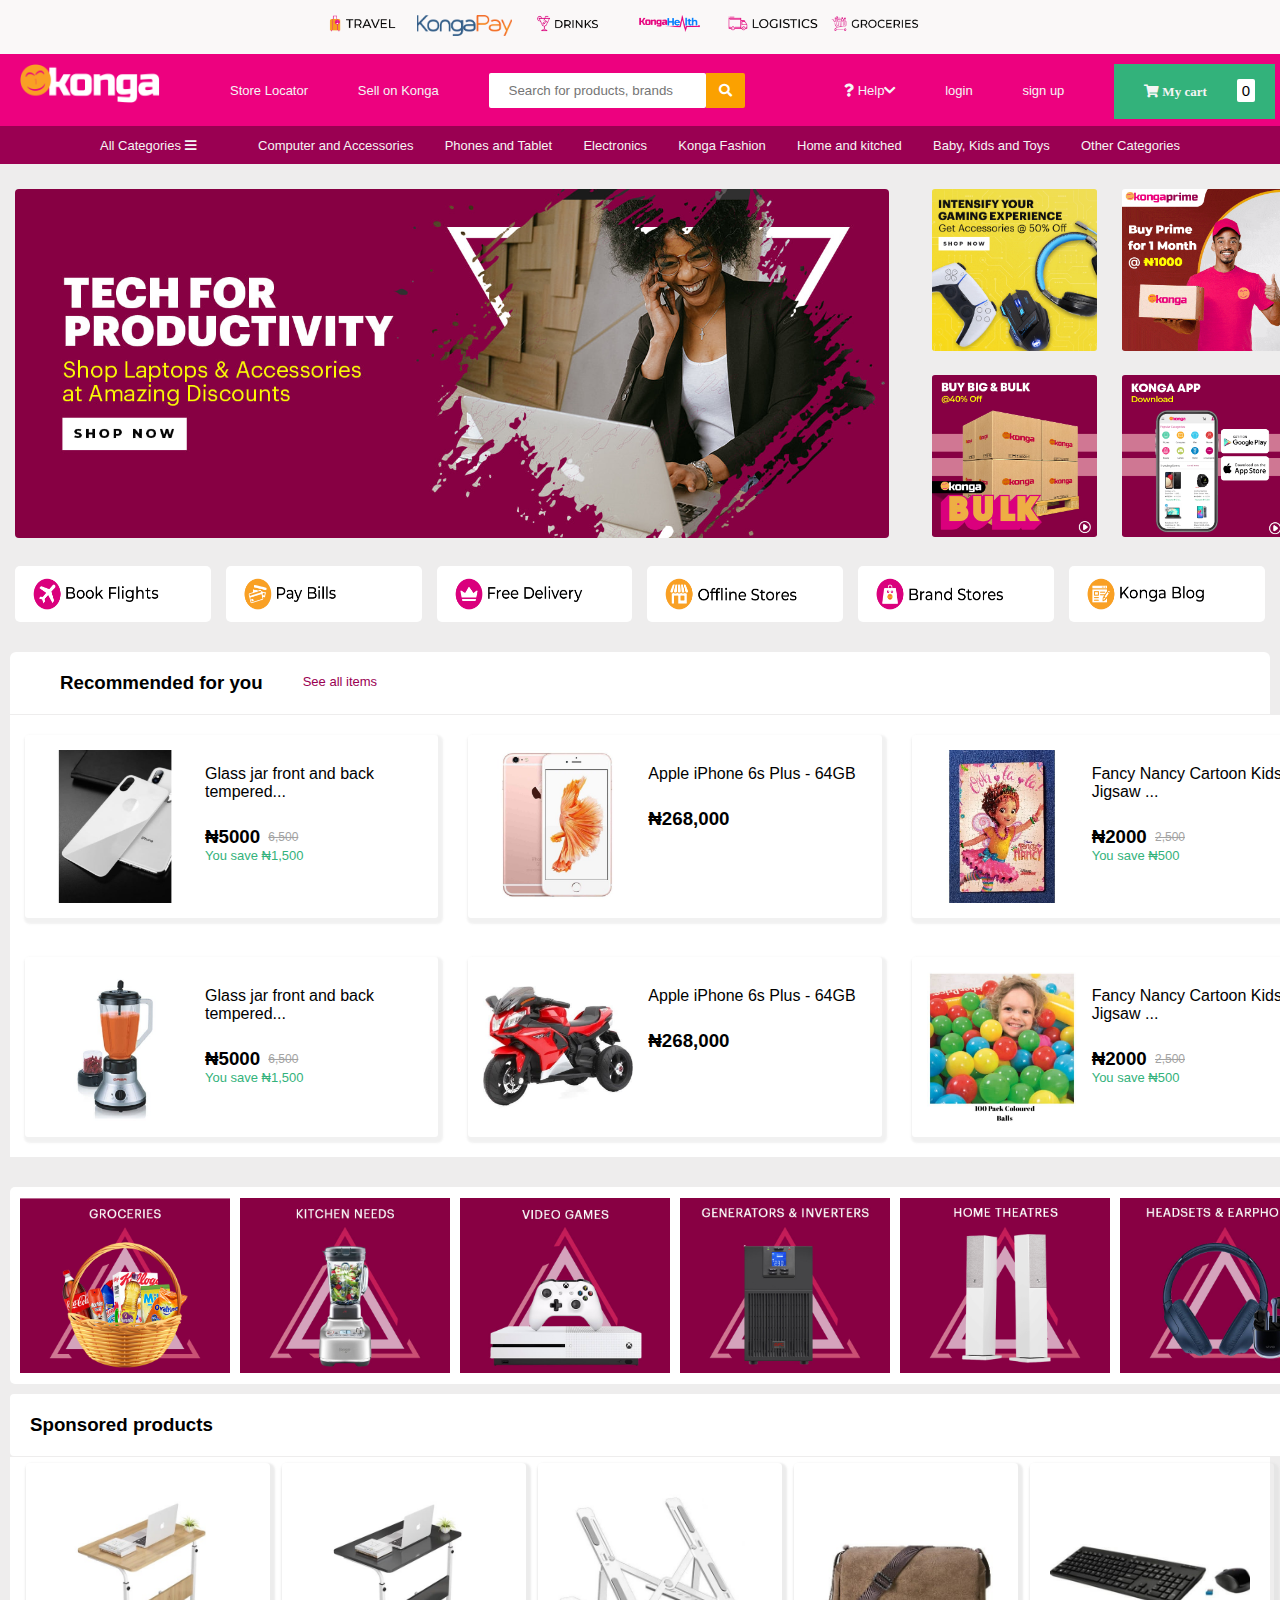
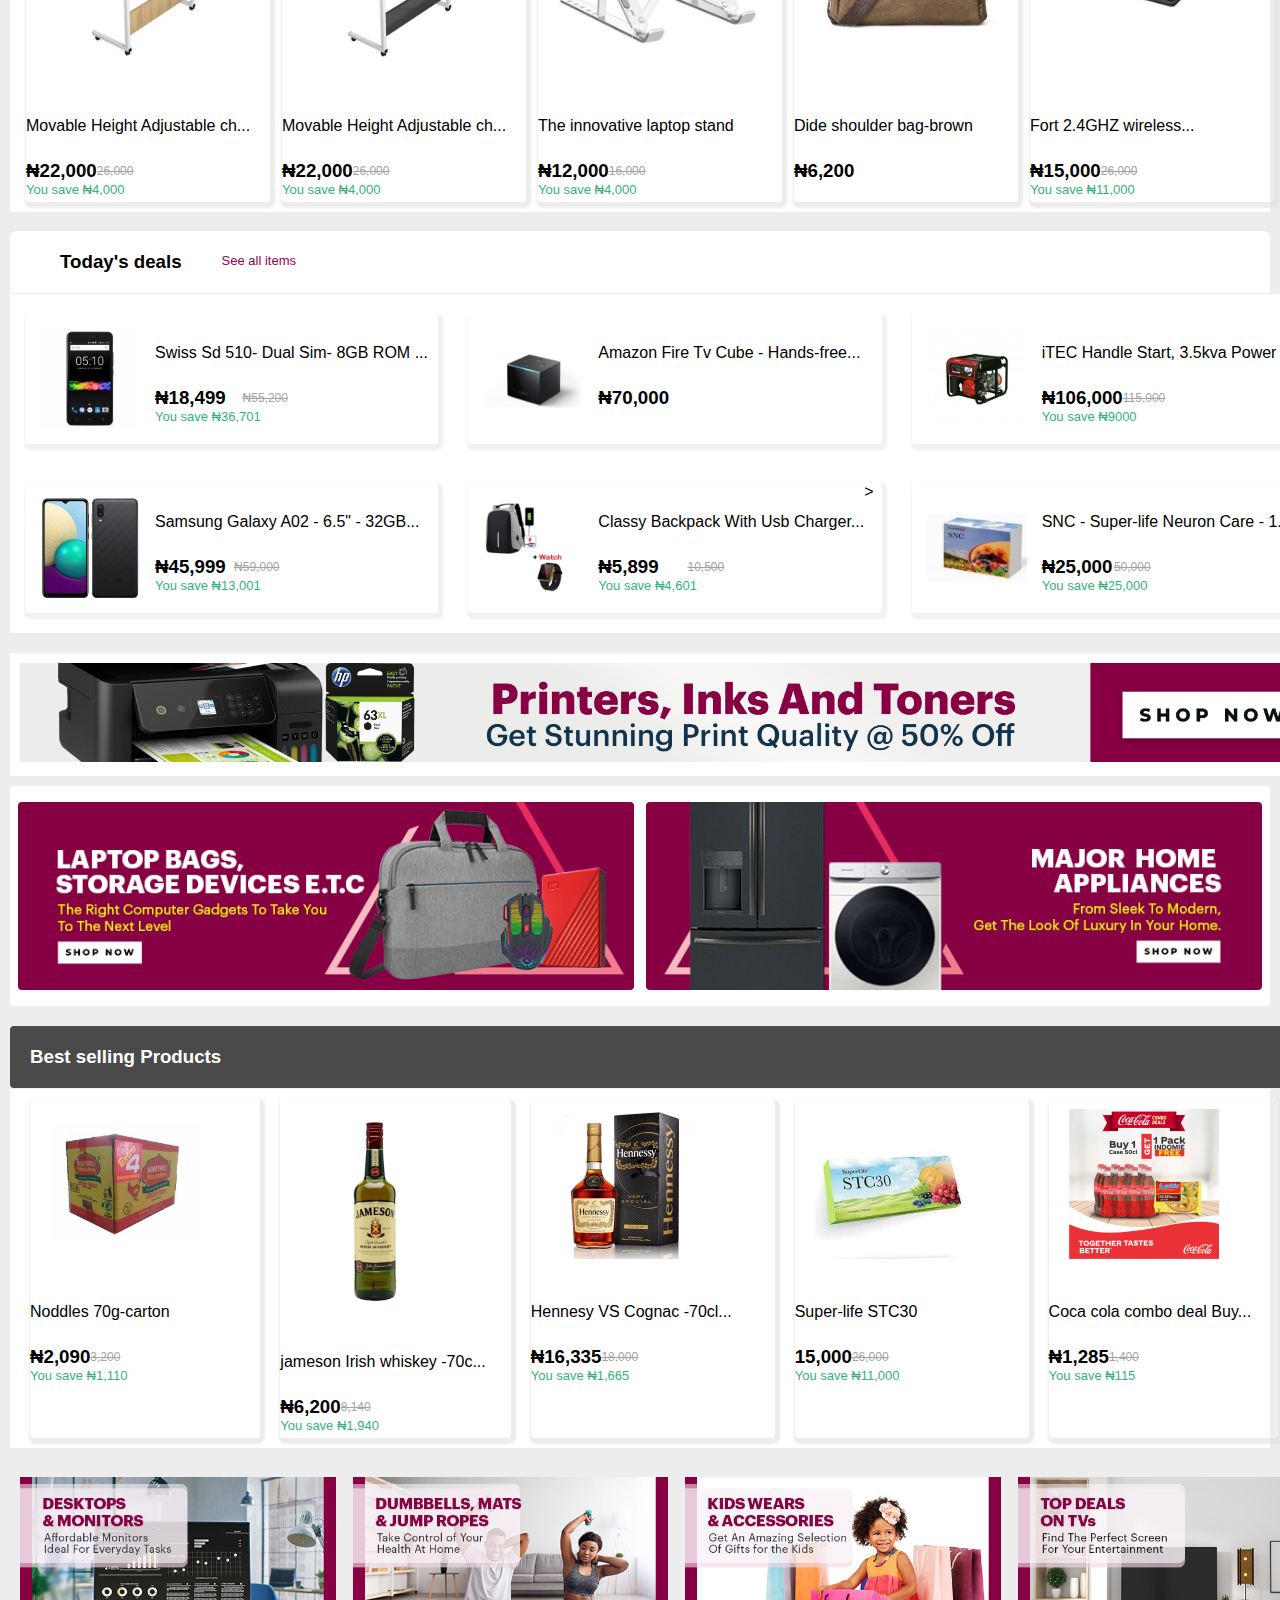
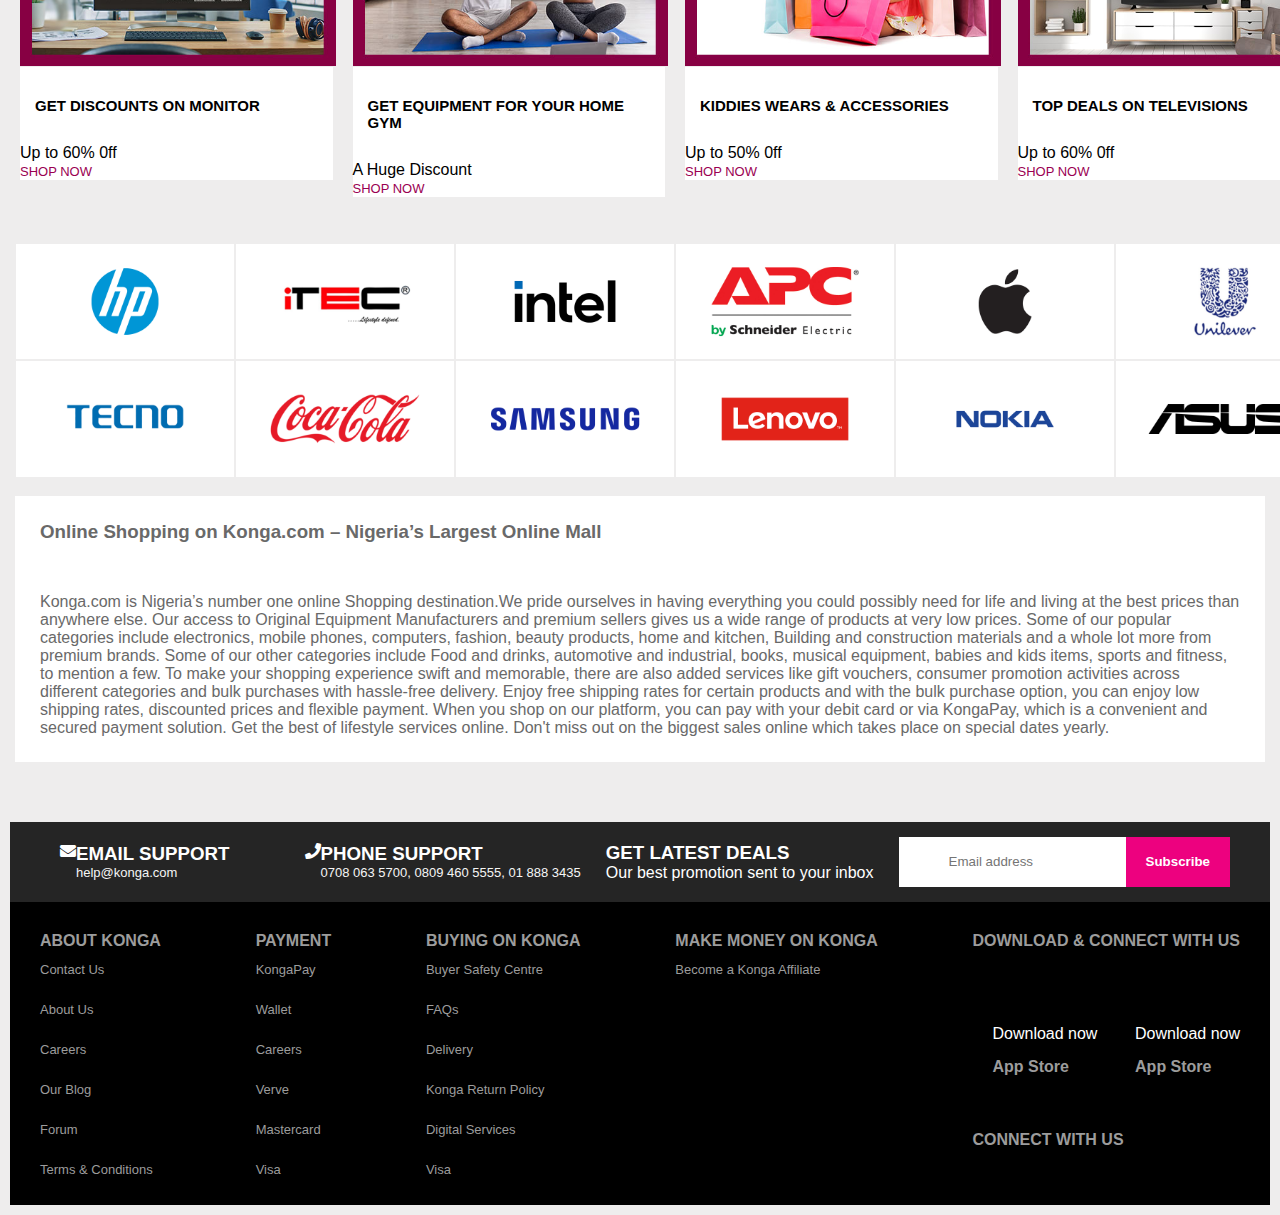
<file: index.html>
<!DOCTYPE html>
<html lang="en">
<head>
    <meta charset="UTF-8">
    <meta http-equiv="X-UA-Compatible" content="IE=edge">
    <meta name="viewport" content="width=device-width, initial-scale=1.0">
    <title>E-commerce</title>
    <link rel="stylesheet" href="css/index.css">
    <link rel="stylesheet" href="https://pro.fontawesome.com/releases/v5.10.0/css/all.css" >

</head>
<body>
    
    <div class="header1">

        <a href=""><img src="images/travel.jpg" alt="" style="width: 95px;"></a>
          <a href=""><img src="images/konga_pay.jpg" alt="" style="width: 95px;"></a>
            <a href=""><img src="images/new_konga_drinks.jpg" alt="" style="width: 95px;"></a>
            <a href=""><img src="images/konga_health.jpg" alt="" style="width: 95px;"></a>
          <a href=""><img src="images/k_express2.jpg" alt="" style="width: 95px;"></a>
        <a href=""><img src="images/new_konga_groceries.jpg" alt="" style="width: 95px;"></a>
    
</div>

<div class="header2">
    <div class="logo">
        <img src="images/Konga-logo.png" alt="" style="width: 140px;">
     </div>
      <div>
          <ul class="content">
              <li><a href="">Store Locator</a></li>
              <li><a href="">Sell on Konga</a></li>
             <li class="src"><input type="search" name="search" id="search" placeholder="Search for products, brands and categories..."><span class="search-icon"><i class="fa fa-search" aria-hidden="true"></i>
             </span><li>
              <li><a href=""><i class="fa fa-question" aria-hidden="true"></i>
                Help<i class="fa fa-chevron-down" aria-hidden="true"></i></a></li>
              <li><a href="login.html" >login</a></li>
              <li><a href="signup.html" >sign up</a></li>
              <li class="cart"><span class="cart-box"><i class="fa fa-shopping-cart" aria-hidden="true"> My cart</i><span class="shop-counter">0</span></span></li>
          </ul>
      </div>
</div>

<div class="header3">
<ul class="categories">
<li><a href="">All Categories <i class="fa fa-bars"></i></li>
<li><a href="">Computer and Accessories</a></li>
<li><a href="">Phones and Tablet</a></li>
<li><a href="">Electronics</a></li>
<li><a href="">Konga Fashion</a></li>
<li><a href=""> Home and kitched</a></li>
<li><a href="">Baby, Kids and Toys</a></li>
<li><a href="">Other Categories</a></li>
</ul>
</div>


<div class="barner-area">
    <div class="barner-left">
        <img src="images/barner.jpg" alt="">
    </div>
    <div class="barner-right">
        <div class="right-1">
        <!-- <img src="images/barner2.jpg" alt=""> -->
        <img src="images/barner3.jpg" alt="">
        <img src="images/barner4.jpg" alt="">
    </div>
    <div class="right-2">
        <img src="images/barner5.jpg" alt="">
        <img src="images/barner6.jpg" alt="">
    </div>
    </div>

</div>


 <!-- <div class="services" style="display: flex;">
   
    
        <a href="" class="aa"><img src="images/flight-icon.jpg" alt="" style="width: 15%;"></a>
        <a href="" class="bb"><img src="images/card-icon.jpg" alt="" style="width: 15%;"></a>
        <a href="" class="cc"><img src="images/crown-icon.jpg" alt="" style="width: 15%;"></a>
        <a href="" class="dd"><img src="images/store-icon.jpg" alt="" style="width: 15%;"></a>
        <a href="" class="ee"><img src="images/shoppingbag-icon.jpg" alt="" style="width: 15%;"></a>
        <a href="" class="ff"><img src="images/blog-icon.jpg" alt="" style="width: 15%;"></a>
        
   
</div> -->

 <div class="services">
     <div class="aa">
        <a href=""><img src="images/flight-icon.jpg" alt="" style="width: 80%; height: 100%;"></a></div>

     <div class="bb">
        <a href=""><img src="images/card-icon.jpg" alt="" style="width: 80%; height: 100%;"></a>
     </div>

     <div class="cc">
        <a href=""><img src="images/crown-icon.jpg" alt="" style="width: 80%; height: 100%;"></a>
     </div>

     <div class="dd">
        <a href=""><img src="images/store-icon.jpg" alt="" style="width: 80%; height: 100%;"></a>
     </div>

     <div class="ee">
        <a href=""><img src="images/shoppingbag-icon.jpg" alt="" style="width: 80%; height: 100%;"></a>
     </div>

     <div class="ff">
        <a href=""><img src="images/blog-icon.jpg" alt="" style="width: 80%; height: 100%;"></a>
     </div>
 
</div>


<div>
<div>
<div class="catalogue1">
     
         <h3>Recommended for you</h3>
        <a href="" class="catalogue1-others">See all items</a>
</div>

<div class="section-wrapper" style="width: 1330px;">
   <div class="cards">
        <img src="images/glass-jar.jpg" alt="">
        <div class=" details">
            <p class="item-desription">Glass jar front and back tempered...</p>
            <div class="price">
               <h3 >₦5000</h3>
            <h5>6,500</h5>
          </div>
        <p class="value">You save ₦1,500</p>
   </div>
  </div>  



<div class="cards">
     <a href="product.html"><img src="images/apple-iphone6.jpg" alt=""></a>
     <div class=" details">
         <p class="item-desription"> Apple iPhone 6s Plus - 64GB</p>
     <h3>₦268,000</h3>
</div>  
</div>


 <div class="cards">
    <img src="images/fancy-cartoon-jigsaw.jpg" alt="">
    <div class=" details">
       <p class="item-desription">Fancy Nancy Cartoon Kids Jigsaw ...</p>
       <div class="price">
           <h3>₦2000</h3>
           <h5>2,500</h5>
          </div>
       <p class="value">You save ₦500</p>
  </div>
</div>  

</div>

<div class="section-wrapper" style="width: 1330px; position: relative; bottom: 20px;" >
  <div class="cards">
       <img src="images/Quasa-1.8L-Blender&Grinder.jpg" alt="">
       <div class=" details">
           <p class="item-desription">Glass jar front and back tempered...</p>
           <div class="price">
              <h3 >₦5000</h3>
           <h5>6,500</h5>
         </div>
       <p class="value">You save ₦1,500</p>
  </div>
 </div>  



<div class="cards">
    <img src="images/LMV-automatic-powerbike.jpg" alt="">
    <div class=" details">
        <p class="item-desription"> Apple iPhone 6s Plus - 64GB</p>
    <h3>₦268,000</h3>
</div>  
</div>


<div class="cards">
   <img src="images/children's-pit-ball.jpg" alt="">
   <div class=" details">
      <p class="item-desription">Fancy Nancy Cartoon Kids Jigsaw ...</p>
      <div class="price">
          <h3>₦2000</h3>
          <h5>2,500</h5>
         </div>
      <p class="value">You save ₦500</p>
 </div>
</div>  

</div>


<div class="section-wrapper2" style="width: 1330px;">
  <img src="images/konga-groceries.jpg" alt="">
  <img src="images/kitchen-needs.jpg" alt="">
  <img src="images/video-games.jpg" alt="">
  <img src="images/generator-and-inverter.jpg" alt="">
  <img src="images/hometheatres.jpg" alt="">
  <img src="images/headset-earphone.jpg" alt="">
</div>


<div class="catalogue2" style="width: 1330px;">
  <h3>Sponsored products</h3>
</div>


 <div class="sponsored-ads">
  <div  class="card">
    <img src="images/movable-height-chair.jpg" alt="">
        <div class="details">
          <p class="item-desription">Movable Height Adjustable ch...</p> 
          <div class="price">
            <h3>₦22,000</h3>
            <h5>26,000</h5>
         </div>
          <p class="value">You save ₦4,000</p>
          
     </div>
  </div>

    <div  class="card">
        <img src="images/movable-height-chair2.jpg" alt="">
        <div class="details">
          <p class="item-desription">Movable Height Adjustable ch...</p> 
          <div class="price">
            <h3>₦22,000</h3>
            <h5>26,000</h5>
         </div>
          <p class="value">You save ₦4,000</p>
          
     </div>
        
    </div> 
        
        <div  class="card">
          <img src="images/lappy-stand.jpg" alt="">
          <div class="details">
            <p class="item-desription">The innovative laptop stand</p> 
            <div class="price">
              <h3>₦12,000</h3>
              <h5>16,000</h5>
           </div>
            <p class="value">You save ₦4,000</p>
            
       </div>
      </div>

      <div  class="card">
        <img src="images/shoulder-bag.jpg" alt="">
        <div class="details">
        <p class="item-desription">Dide shoulder bag-brown</p> 
        <div class="price">
        <h3>₦6,200</h3>
      </div>
      </div>
  </div>
        
      

    <div class="card">
       <img src="images/wireless-keyboard.jpg" alt="">
       <div class="details">
       <p class="item-desription">Fort 2.4GHZ wireless...</p> 
       <div class="price">
         <h3>₦15,000</h3>
         <h5>26,000</h5>
      </div>
       <p class="value">You save ₦11,000</p>
       
  </div>
</div> 
</div>




<div class="catalogue3">
     
         <h3>Today's deals</h3>
        <a href="" class="catalogue3-others">See all items</a>
</div>

<div class="wrapper" style="width: 1330px;">
   <div class="cards">
        <img src="images/swis-sd-dual-sim-8bg-rom.jpg" alt="">
        <div class=" details">
            <p class="item-desription">
              Swiss Sd 510- Dual Sim- 8GB ROM ...</p>
            <div class="price">
               <h3 > ₦18,499</h3>
            <h5>₦55,200</h5>
          </div>
        <p class="value"> You save ₦36,701</p>
   </div>
  </div>  



<div class="cards">
     <img src="images/amazon-fire-tv-cube.jpg" alt="">
     <div class=" details">
         <p class="item-desription"> 
          Amazon Fire Tv Cube - Hands-free...</p>
     <h3>₦70,000</h3>
</div>  
</div>


 <div class="cards">
    <img src="images/itec-handle-start,3.5kva-power.jpg" alt="">
    <div class=" details">
       <p class="item-desription">
        iTEC Handle Start, 3.5kva Power ..</p>
       <div class="price">
           <h3>₦106,000</h3>
           <h5>115,000</h5>
          </div>
       <p class="value">You save ₦9000</p>
  </div>
</div>  

</div>

<div class="wrapper" style="width: 1330px; position: relative; bottom: 20px;" >
  <div class="cards">
       <img src="images/samsung-galaxy-ao2-6.5-32gb.jpg" alt="">
       <div class=" details">
           <p class="item-desription">
            Samsung Galaxy A02 - 6.5" - 32GB...</p>
           <div class="price">
              <h3 >₦45,999</h3>
           <h5>₦59,000</h5>
         </div>
       <p class="value">You save ₦13,001</p>
  </div>
 </div>  



<div class="cards">
    <img src="images/classy-backpack-with-usb-charger.jpg" alt="">
    <div class=" details">
        <p class="item-desription"> 
          Classy Backpack With Usb Charger...</p>
          <div class="price">
            <h3>₦5,899</h3>
            <h5>10,500</h5>
           </div>
        <p class="value">You save ₦4,601</p>
   </div>>
</div>  



<div class="cards">
   <img src="images/snc-super-life-neuron-care.jpf.jpg" alt="">
   <div class=" details">
      <p class="item-desription">
        SNC - Super-life Neuron Care - 1...</p>
      <div class="price">
          <h3>₦25,000</h3>
          <h5>50,000</h5>
         </div>
      <p class="value">You save ₦25,000</p>
 </div>
</div>  
</div>

</div>


<div class="wrapper2" style="width: 1330px;">
  <img src="images/printers web.jpg" alt="">
  
</div>


<div class="wrapper3">
  <img src="images/2 bottom a.jpg" alt="">
  <img src="images/2 bottom b.jpg" alt="">
</div>




<div class="catalogue4" style="width: 1330px;">
  <h3>Best selling Products</h3>
</div>


 <div class="best-sellers">
  <div  class="card">
    <img src="images/noddles.jpg" alt="">
        <div class="details">
          <p class="item-desription">Noddles 70g-carton</p> 
          <div class="price">
            <h3>₦2,090</h3>
            <h5>3,200</h5>
         </div>
          <p class="value">You save ₦1,110</p>
          
     </div>
  </div>

    <div  class="card">
        <img src="images/jameson.jpg" alt="">
        <div class="details">
          <p class="item-desription">jameson Irish whiskey -70c...</p> 
          <div class="price">
            <h3>₦6,200</h3>
            <h5>8,140</h5>
         </div>
          <p class="value">You save ₦1,940</p>
          
     </div>
        
    </div> 
        
        <div  class="card">
          <img src="images/hennesy.jpg" alt="">
          <div class="details">
            <p class="item-desription">Hennesy VS Cognac -70cl...</p> 
            <div class="price">
              <h3>₦16,335</h3>
              <h5>18,000</h5>
           </div>
            <p class="value">You save ₦1,665</p>
            
       </div>
      </div>

      <div  class="card">
        <img src="images/superlife-stc.jpg" alt="">
        <div class="details">
        <p class="item-desription">Super-life STC30</p> 
        <div class="price">
        <h3>15,000</h3>
        <h5>26,000</h5>
      </div>
      <p class="value">You save ₦11,000</p>
      </div>
  </div>
        
      

    <div class="card">
       <img src="images/coca-cola.jpg" alt="">
       <div class="details">
       <p class="item-desription">Coca cola combo deal Buy...</p> 
       <div class="price">
         <h3>₦1,285</h3>
         <h5>1,400</h5>
      </div>
       <p class="value">You save ₦115</p>
       
  </div>
</div> 
</div>




<div class="product-samples" style="width: 1330px;">


  <div>
  <img src="images/computing.jpg" alt="">
  <div class="product-offer">
  <h2>GET DISCOUNTS ON MONITOR</h2>
  <P>Up to 60% 0ff</P>
  <span><a href="">SHOP NOW</span></a></P>
</div>
</div>

<div>
  <img src="images/fitness.jpg" alt="">
  <div class="product-offer">
  <h2>GET EQUIPMENT FOR YOUR HOME GYM</h2>
  <P>A Huge Discount</P>
  <span><a href="">SHOP NOW</span></a></P>
  </div>
</div>

<div>
  <img src="images/kids.jpg" alt="">
  <div class="product-offer">
  <h2>KIDDIES WEARS & ACCESSORIES</h2>
  <P>Up to 50% 0ff</P>
  <span><a href="">SHOP NOW</span></a></P>
  </div>
</div>


<div>
  <img src="images/tv.jpg" alt="">
  <div class="product-offer">
  <h2>TOP DEALS ON TELEVISIONS</h2>
  <P>Up to 60% 0ff</P>
  <span><a href="">SHOP NOW</span></a></P>
  </div>
</div>

</div>

<div class="logos2">
  <a href=""><img src="images/hp.png" alt=""></a>
  <a href=""><img src="images/itec.png" alt=""></a>
  <a href=""><img src="images/Intel.png" alt=""></a>
  <a href=""><img src="images/apc.png" alt=""></a>
  <a href=""><img src="images/apple.png" alt=""></a>
  <a href=""><img src="images/uni.png" alt=""></a>
</div>

<div class="logos">
  <a href=""><img src="images/tecno.png" alt=""></a>
  <a href=""><img src="images/coke.png" alt=""></a>
  <a href=""><img src="images/samsung.png" alt=""></a>
  <a href=""><img src="images/lenovo logo.png" alt=""></a>
  <a href=""><img src="images/brands.png" alt=""></a>
  <a href=""><img src="images/asuslo.png" alt=""></a>
</div>


<div class="description">
  <h3>Online Shopping on Konga.com – Nigeria’s Largest Online Mall</h3>
  <p>Konga.com is Nigeria’s number one online Shopping destination.We pride ourselves in having everything you could possibly need for life and living at the best prices than anywhere else. Our access to Original Equipment Manufacturers and premium sellers gives us a wide range of products at very low prices. Some of our popular categories include electronics, mobile phones, computers, fashion, beauty products, home and kitchen, Building and construction materials and a whole lot more from premium brands. Some of our other categories include Food and drinks, automotive and industrial, books, musical equipment, babies and kids items, sports and fitness, to mention a few. To make your shopping experience swift and memorable, there are also added services like gift vouchers, consumer promotion activities across different categories and bulk purchases with hassle-free delivery. Enjoy free shipping rates for certain products and with the bulk purchase option, you can enjoy low shipping rates, discounted prices and flexible payment. When you shop on our platform, you can pay with your debit card or via KongaPay, which is a convenient and secured payment solution. Get the best of lifestyle services online. Don't miss out on the biggest sales online which takes place on special dates yearly.</p>
</div>


<div class="footer-area">
<div class="footer">
  <div class="footer1">
     <!-- <div class="contnt"> -->
             <div class="contact">
                      <div class="mail"><i class="fa fa-envelope"></i>
                    </div>
                   <div>
                   <h3>EMAIL SUPPORT</h3>
                 <a href=""><p>help@konga.com</p></a>
              </div> 
            </div> 

            <div class="contact2">
              <div class="phone"><i class="fa fa-phone"></i>
            </div>
            <div>
           <h3>PHONE SUPPORT</h3>
         <a href=""><p>0708 063 5700, 0809 460 5555, 01 888 3435</p></a>
        </div>
      </div> 
     
      <div class="deals">
         <h3>GET LATEST DEALS</h3>
            <p>Our best promotion sent to your inbox</p>
            </div> 

          <form>
            <input type="email" id="email" placeholder="Email address "><button type="submit"  class="btn">Subscribe</button>
          </form>
      </div>  
      </div>
</section> 

<section class="base">
  <div class="base1">
    <h3>ABOUT KONGA</h3>
        <ul>
          <li><a href="">Contact Us</a></li>
          <li><a href="">About Us</a></li>
          <li><a href="">Careers</a></li>
          <li><a href="">Our Blog</a></li>
          <li><a href="">Forum</a></li>
          <li><a href="">Terms & Conditions</a></li>
        </ul>
  </div>

  <div class="base2">
    <h3>PAYMENT</h3>
        <ul>
          <li><a href="">KongaPay</a></li>
          <li><a href="">Wallet</a></li>
          <li><a href="">Careers</a></li>
          <li><a href="">Verve</a></li>
          <li><a href="">Mastercard</a></li>
          <li><a href="">Visa</a></li>
        </ul>
  </div>

  <div class="base3">
    <h3>BUYING ON KONGA</h3>
        <ul>
          <li><a href="">Buyer Safety Centre</a></li>
          <li><a href="">FAQs</a></li>
          <li><a href="">Delivery</li>
          <li><a href="">Konga Return Policy</a></li>
          <li><a href="">Digital Services</a></li>
          <li><a href="">Visa</a></li>
        </ul>
  </div>

  <div class="base4">
    <h3>MAKE MONEY ON KONGA</h3>
        <ul>
          <li><a href="">Become a Konga Affiliate</a></li>
        </ul>
  </div>

  <div class="base5">
    <h3>DOWNLOAD & CONNECT WITH US</h3>

   <div class="brands">

      <div class="brand1">
        <i class="fa fa-apple"></i>
        <P>Download now</P>
        <h3>App Store</h3>
     </div>
    
    <div class="brand2">
       <div class="Android"><i class="fa fa-apple"></i></div>
           <P>Download now</P>
        <h3>App Store</h3>
    </div>
  </div>



    <h3>CONNECT WITH US</h3>
    <i class="fa fa-facebook"></i>
    <i class="fa fa-twitter"></i>
    <i class="fa fa-instagram"></i>
    <i class="fa fa-youtube"></i>
    

  </div>
  <!-- <hr> -->
</div>

</body>
</html>
</file>
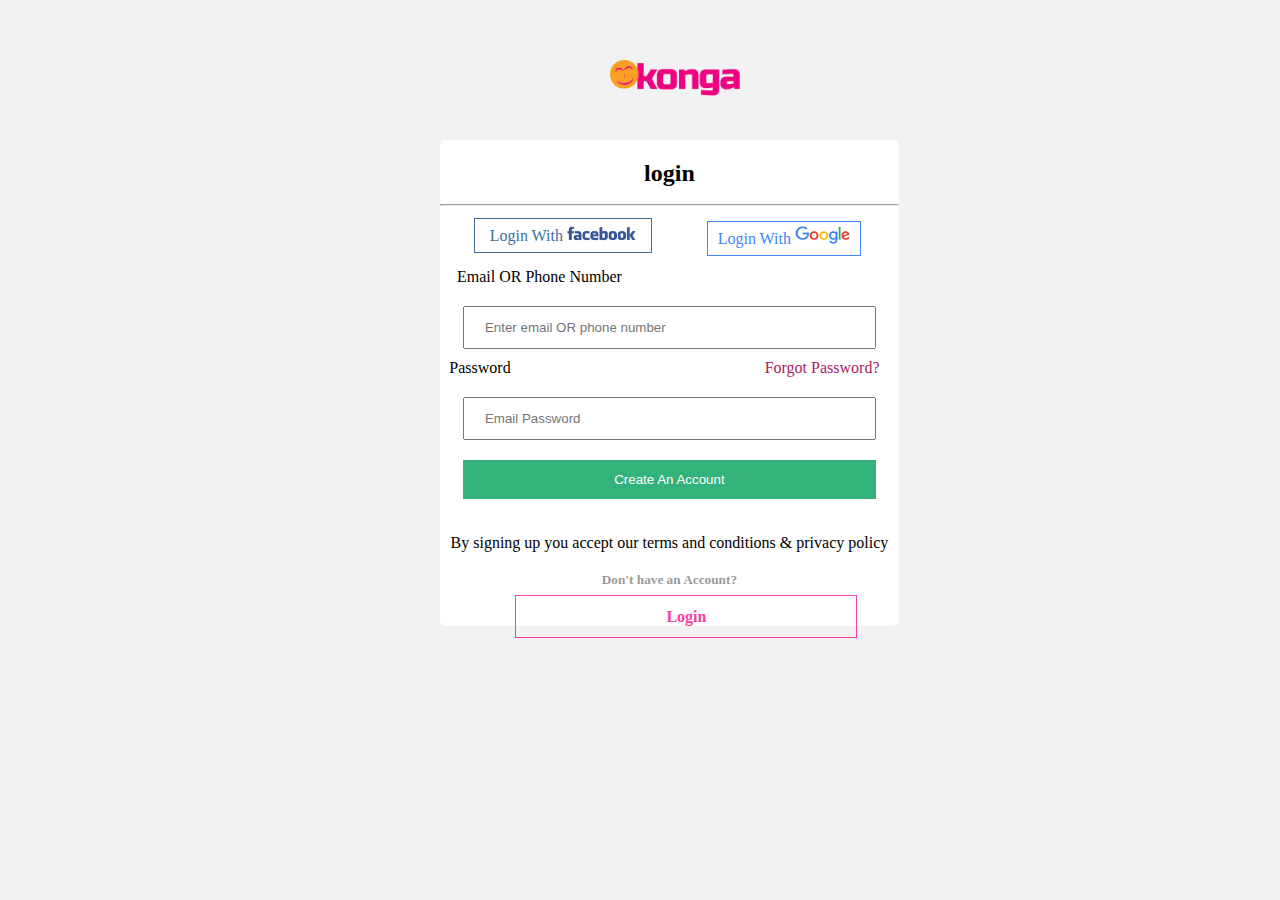
<file: login.html>
<!DOCTYPE html>
<html lang="en">
<head>
    <meta charset="UTF-8">
    <meta http-equiv="X-UA-Compatible" content="IE=edge">
    <meta name="viewport" content="width=device-width, initial-scale=1.0">
    <title>login page</title>
    <link rel="stylesheet" href="css/login.css">
</head>
<body>
    <div class="Konga"><img src="images/konga-logo2.jpg" alt="" style="width: 130px; height: 40%;"></div>

    <div class="page">
        <div class="caption"><h2>login</h2></div>

        <hr>
    <div class="links">
        <div> <a class="facebook" href="#">Login With <img src="images/fb-img.png" alt="" style= "width:28% ;"></a></div>
          <div><a class="Google" href="#">Login With <img src="images/google-img.jpg.png" alt="" style= "width:28% ;"></a></div>
    </div>

    <div>
        <label for="username" id="username" class="label">Email OR Phone Number</label>
        <input type="text" autocomplete="email tel" placeholder="Enter email OR phone number">
    </div>

    <div class="pw">
        <label for="password" id="password" class="label">Password 
        <a class="fpw" href="#">Forgot Password?</a>
    </label>
        <input type="password" placeholder="Email Password">
    </div>

    <div><button value="">Create An Account</button></div>

     <p class="TC"><a href="#"></a>By signing up you accept our terms and conditions
    & privacy policy</p>

    <h5 class="Ask">Don't have an Account?
    </h5>

    <span class="base">Login</span>

    </div>
</body>
</html>
</file>
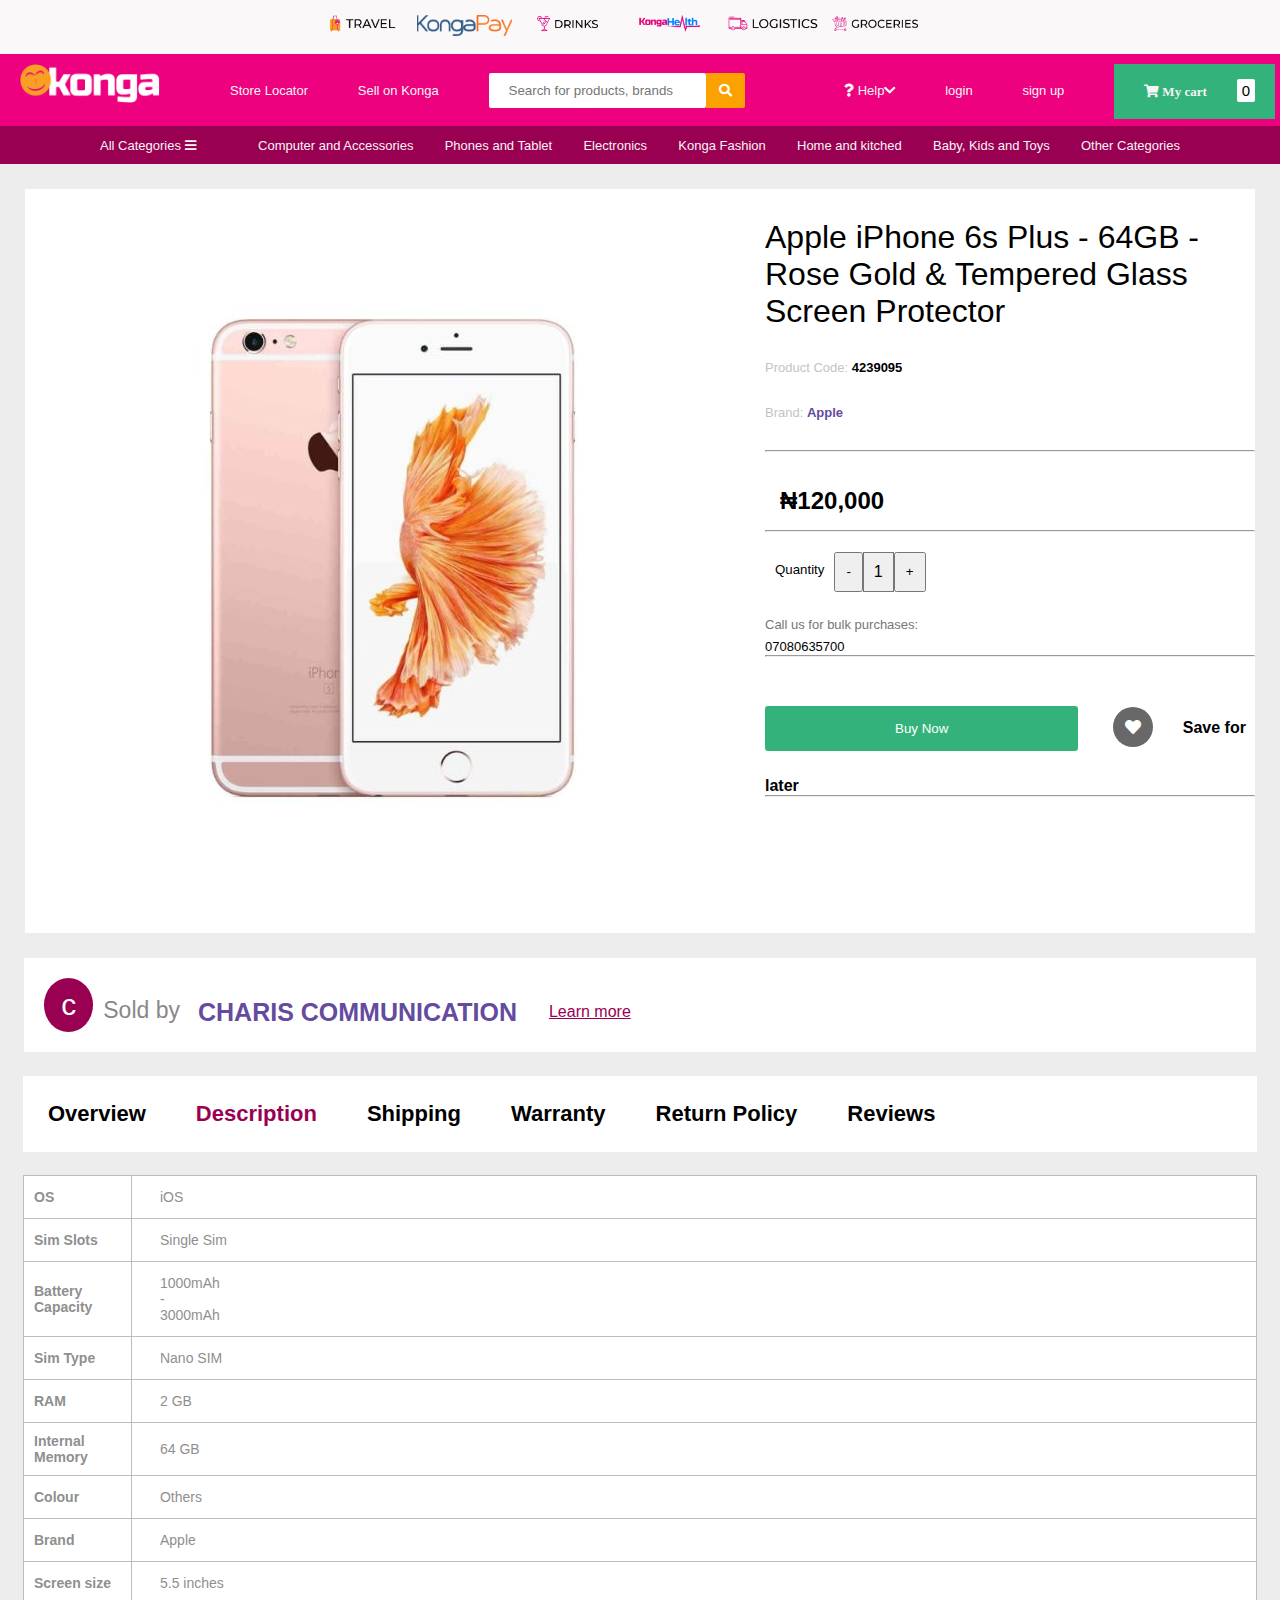
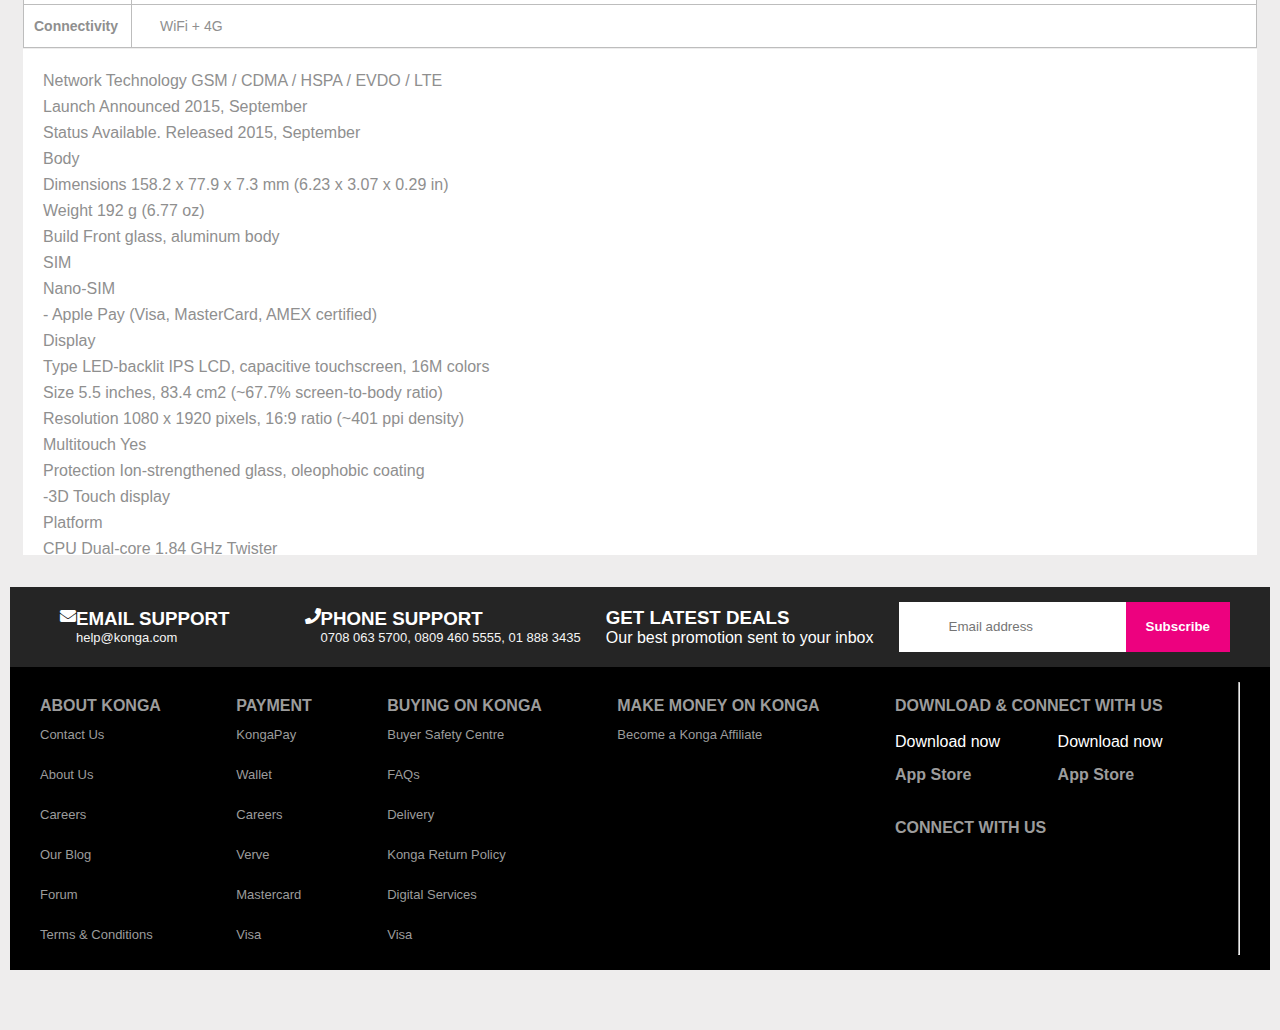
<file: product.html>
<!DOCTYPE html>
<html lang="en">
<head>
    <meta charset="UTF-8">
    <meta http-equiv="X-UA-Compatible" content="IE=edge">
    <meta name="viewport" content="width=device-width, initial-scale=1.0">
    <title>E-commerce</title>
    <link rel="stylesheet" href="css/product.css">
    <link rel="stylesheet" href="https://pro.fontawesome.com/releases/v5.10.0/css/all.css" > 

    
</head>   
<body>

<div class="header1">

        <a href=""><img src="images/travel.jpg" alt="" style="width: 95px;"></a>
          <a href=""><img src="images/konga_pay.jpg" alt="" style="width: 95px;"></a>
            <a href=""><img src="images/new_konga_drinks.jpg" alt="" style="width: 95px;"></a>
            <a href=""><img src="images/konga_health.jpg" alt="" style="width: 95px;"></a>
          <a href=""><img src="images/k_express2.jpg" alt="" style="width: 95px;"></a>
        <a href=""><img src="images/new_konga_groceries.jpg" alt="" style="width: 95px;"></a>
    
</div>

<div class="header2">
    <div class="logo">
        <img src="images/Konga-logo.png" alt="" style="width: 140px;">
     </div>
      <div>
          <ul class="content">
              <li><a href="">Store Locator</a></li>
              <li><a href="">Sell on Konga</a></li>
             <li class="src"><input type="search" name="search" id="search" placeholder="Search for products, brands and categories..."><span class="search-icon"><i class="fa fa-search" aria-hidden="true"></i>
             </span><li>
              <li><a href=""><i class="fa fa-question" aria-hidden="true"></i>
                Help<i class="fa fa-chevron-down" aria-hidden="true"></i></a></li>
              <li><a href="login.html" >login</a></li>
              <li><a href="signup.html" >sign up</a></li>
              <li class="cart"><span class="cart-box"><i class="fa fa-shopping-cart" aria-hidden="true"> My cart</i><span class="shop-counter">0</span></span></li>
          </ul>
      </div>
</div>

<div class="header3">
<ul class="categories">
<li><a href="">All Categories <i class="fa fa-bars"></i></li>
<li><a href="">Computer and Accessories</a></li>
<li><a href="">Phones and Tablet</a></li>
<li><a href="">Electronics</a></li>
<li><a href="">Konga Fashion</a></li>
<li><a href=""> Home and kitched</a></li>
<li><a href="">Baby, Kids and Toys</a></li>
<li><a href="">Other Categories</a></li>
</ul>
</div>


<div class="product-page">
<div class="product">
    <img src="images/apple-iphone6.jpg" alt="">
</div>

<div class="desc">
    <h1>Apple iPhone 6s Plus - 64GB - Rose Gold & Tempered Glass Screen Protector</h1>
     <p>Product Code: <span class="code">4239095</span></p>
     <p>Brand: <span class="item">Apple</span></p>
     <hr>
      <h2>₦120,000</h2>
      <hr>

      <div class="units">
        <h5>Quantity</h5>
        <button class="decrease" type="submit" value="0">-</button>
        <div class="mid-num">1</div>
        <button class="Increase" type="submit" value="1">+</button>
    </div>
  
    <div class="bulk-purchase">Call us for bulk purchases:</div>
    <div class="kk"><a href="" class="tel">07080635700</a></div>
    <hr>
  <div >
    <button class="buy-now" > Buy Now</button>
    <i class="fa fa-heart" class="heart"></i><span class="save">Save for later</span>
  </div>
    <hr>

</div>

</div>



<div class="sponsor">
  <div class="sponsor-logo">c</div>
  <h6 class="sb">Sold by</h6><span class="sponsor-name">CHARIS COMMUNICATION</span><span class="learn-more"><a href="">Learn more</a></span></div>
</div>



<div class="table">
  <thead class="table-head">
  <a href=""><h4>Overview</h4></a>
  <a href=""><h4 class="description">Description</h4></a>
  <a href=""><h4>Shipping</h4></a>
  <a href=""><h4>Warranty</h4></a>
  <a href=""><h4>Return Policy</h4></a>
  <a href=""><h4>Reviews</h4></a>
  </div>
</thead>

<div>
<table>
  <tbody>
    <tr>
      <td>OS	</td>
      <td>iOS</td>
    </tr>
    <tr>
      <td>Sim Slots</td>
      <td>Single Sim</td>
    </tr>

    <tr>
      <td>Battery Capacity</td>
      <td class="capacity">1000mAh - 3000mAh</td>
    </tr>

    <tr>
      <td>Sim Type</td>
      <td>Nano SIM</td>
    </tr>

    <tr>
      <td>RAM</td>
      <td>2 GB</td>
    </tr>

    <tr>
      <td>Internal Memory	</td>
      <td>64 GB</td>
    </tr>

    <tr>
      <td>Colour</td>
      <td>Others</td>
    </tr>

    <tr>
      <td>Brand</td>
      <td>Apple</td>
    </tr>

    <tr>
      <td>Screen size</td>
      <td>5.5 inches</td>
    </tr>

    <tr>
      <td>Connectivity</td>
      <td>WiFi + 4G</td>
    </tr>
  </tbody>
</table>

<div class="product-details">
<p>Network Technology GSM / CDMA / HSPA / EVDO / LTE</p>
<br>
<p>Launch Announced 2015, September</p>
<br>
<p>Status Available. Released 2015, September</p>
<br>
<p>Body</p>
<br>
<p>Dimensions 158.2 x 77.9 x 7.3 mm (6.23 x 3.07 x 0.29 in)</p>
<br>
<p>Weight 192 g (6.77 oz)</p>
<br>
<p>Build Front glass, aluminum body</p>
<br>
<p>SIM</p>
<br>
<p>Nano-SIM</p>
<br>
<p>- Apple Pay (Visa, MasterCard, AMEX certified)</p>
<br>
<p>Display</p>
<br>
<p>Type LED-backlit IPS LCD, capacitive touchscreen, 16M colors</p>
<br>
<p>Size 5.5 inches, 83.4 cm2 (~67.7% screen-to-body ratio)</p>
<br>
<p>Resolution 1080 x 1920 pixels, 16:9 ratio (~401 ppi density)</p>
<br>
<p>Multitouch Yes</p>
<br>
<p>Protection Ion-strengthened glass, oleophobic coating</p>
<br>
<p>-3D Touch display</p>
<br>
<p>Platform</p>
<br>
<p>CPU Dual-core 1.84 GHz Twister</p>
</div>
</div>



<div class="footer-area">
    <div class="footer">
      <div class="footer1">
         <!-- <div class="contnt"> -->
                 <div class="contact">
                          <div class="mail"><i class="fa fa-envelope"></i>
                        </div>
                       <div>
                       <h3>EMAIL SUPPORT</h3>
                     <a href=""><p>help@konga.com</p></a>
                  </div> 
                </div> 
    
                <div class="contact2">
                  <div class="phone"><i class="fa fa-phone"></i>
                </div>
                <div>
               <h3>PHONE SUPPORT</h3>
             <a href=""><p>0708 063 5700, 0809 460 5555, 01 888 3435</p></a>
            </div>
          </div> 
         
          <div class="deals">
             <h3>GET LATEST DEALS</h3>
                <p>Our best promotion sent to your inbox</p>
                </div> 
    
              <form>
                <input type="email" id="email" placeholder="Email address "><button type="submit"  class="btn">Subscribe</button>
              </form>
          </div>  
          </div>
    </section> 
    
    <section class="base">
      <div class="base1">
        <h3>ABOUT KONGA</h3>
            <ul>
              <li><a href="">Contact Us</a></li>
              <li><a href="">About Us</a></li>
              <li><a href="">Careers</a></li>
              <li><a href="">Our Blog</a></li>
              <li><a href="">Forum</a></li>
              <li><a href="">Terms & Conditions</a></li>
            </ul>
      </div>
    
      <div class="base2">
        <h3>PAYMENT</h3>
            <ul>
              <li><a href="">KongaPay</a></li>
              <li><a href="">Wallet</a></li>
              <li><a href="">Careers</a></li>
              <li><a href="">Verve</a></li>
              <li><a href="">Mastercard</a></li>
              <li><a href="">Visa</a></li>
            </ul>
      </div>
    
      <div class="base3">
        <h3>BUYING ON KONGA</h3>
            <ul>
              <li><a href="">Buyer Safety Centre</a></li>
              <li><a href="">FAQs</a></li>
              <li><a href="">Delivery</li>
              <li><a href="">Konga Return Policy</a></li>
              <li><a href="">Digital Services</a></li>
              <li><a href="">Visa</a></li>
            </ul>
      </div>
    
      <div class="base4">
        <h3>MAKE MONEY ON KONGA</h3>
            <ul>
              <li><a href="">Become a Konga Affiliate</a></li>
            </ul>
      </div>
    
      <div class="base5">
        <h3>DOWNLOAD & CONNECT WITH US</h3>
    
       <div class="brands">
    
          <div class="brand1">
            <div class="apple"><i class="fa fa-apple"></i></div>
            <P>Download now</P>
            <h3>App Store</h3>
         </div>
        
        <div class="brand2">
           <div class="Android"><i class="fa fa-android"></i></div>
               <P>Download now</P>
            <h3>App Store</h3>
        </div>
      </div>
    
    
    
        <h3>CONNECT WITH US</h3>
        <i class="fa fa-facebook"></i>
        <i class="fa fa-twitter"></i>
        <i class="fa fa-instagram"></i>
        <i class="fa fa-youtube"></i>
        
    
      </div>
      <hr>
    </div>
    
 
</body>
</html>
</file>
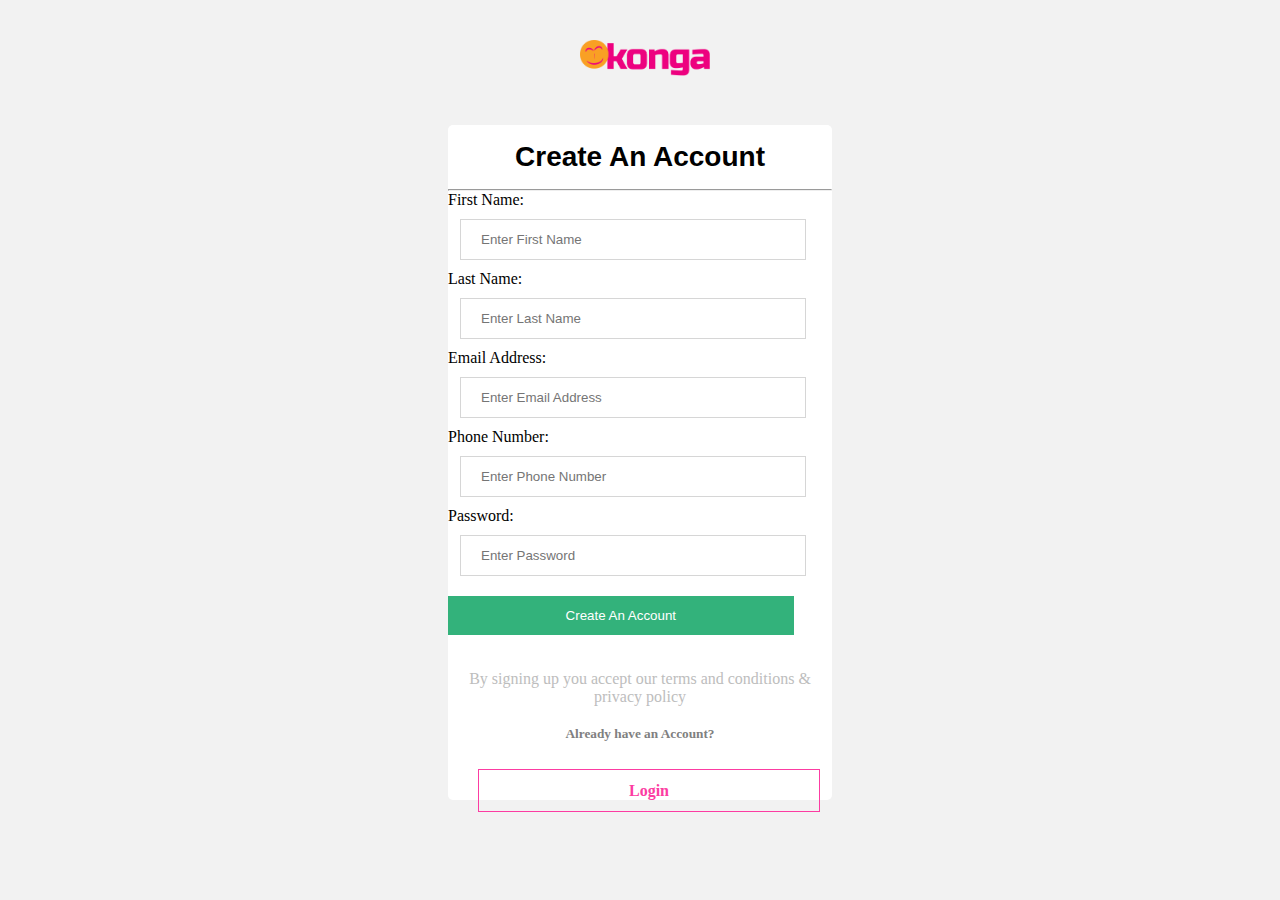
<file: signup.html>
<!DOCTYPE html>
<html lang="en">
<head>
    <meta charset="UTF-8">
    <meta http-equiv="X-UA-Compatible" content="IE=edge">
    <meta name="viewport" content="width=device-width, initial-scale=1.0">
    <title>Create Account</title>
    <link rel="stylesheet" href="css/signup.css">
</head>
<body>

    <div class="logo"><img src="images/konga-logo2.jpg" alt="" style="width: 130px; height: 40%;"></div>

<div class="form">
    <div class="caption"><h2>Create An Account</h2></div>

    <hr>

    <div>
         <label for="Fname" id="fname">First Name:</label>
           <input type="text" placeholder="Enter First Name">
    </div>

    <div>
         <label for="Lname" id="Lname">Last Name:</label>
          <input type="text" placeholder="Enter Last Name">
   </div>

<div>
       <label for="Email" id="Email">Email Address:</label>
      <input type="email" placeholder="Enter Email Address">
</div>

<div>
    <label for="Phone number" id="Phone number">Phone Number:</label>
   <input type="number" placeholder="Enter Phone Number">
</div>

<div>
    <label for="Password" id="Password">Password:</label>
      <input type="password" placeholder="Enter Password">
</div>

<div><button value="">Create An Account</button></div>

<p><a href=""></a>By signing up you accept our terms and conditions
    & privacy policy</p>

    <h5 class="enqire">Already have an Account?
    </h5>

    <span class="base">Login</span>
</div>

</div>
</body>
</html>
</file>
<file: css/index.css>
*{
    padding: 0;
    margin: 0;
    box-sizing: border-box;
}
body{
    width: 0 auto;
    /* width: inherit; */
    background-color: #eeeded;
    font-family: Arial, Helvetica, sans-serif;
    justify-content: center;
}
.header1{
    top: 0;
    left: 0;
    z-index:10px ;
    width: 100%;
    height: 100%;
   display: flex;
   background-color: rgb(250, 248, 248);
   position: relative;
   bottom: 7px;
   display: -webkit-box-flex;
    display:-moz-flex;
    display: -ms-flex;
    display: -o-flex;
   
}

.header1 a{
    width: 8%;
    padding: 15px;
    position: relative;
    left: 300px;
    
    

}

.header2{
    top: 0;
    left: 0;
    z-index:10px ;
    width: 100%;
    height: 100%;
    display: flex;
    display: -webkit-box-flex;
    display:-moz-flex;
    display: -ms-flex;
    display: -o-flex;
    background-color:#ed017f;
    margin: auto;
    align-items: center;
}

.header2 .logo img{
    margin: 20px;
    margin-top:10px;

}

.header2 ul {
    display: flex; 
   flex-direction: row;
    position: relative;
   left: 50px; 
    text-decoration: none; 
    list-style: none; 
   width: 150%; 
   align-items: center; 

}

.header2 .content{
    justify-content:space-between ;

}

.header2, .content, a{
    text-decoration: none;
    color: #f5f5f5;
    font-size:13px ;

}

.src{
    display: flex;
}

input[type=search ]{
    width: 180%;
    height: 100%;
    /* font-size: 20px; */
    color: grey;
    border: none;
    border-radius: 2px;
     padding: 10px 20px;
     /* padding-left: 60px; */

}

.header2 .search-icon{
    background-color: #fba100;
    color: #fff;
    padding: 10px 13px;
    border: none;
    border-bottom-right-radius: 2px;
    border-top-right-radius: 2px;
}

.header2 .cart .cart-box{
    background-color:#33b27b; 
    border: none;
    padding: 20px 50px ;
    padding-left: 30px;
}

.shop-counter{
  background-color: #fff;  
  border-radius: 2px;
  color: #000;
  font-size: 15px;
  padding: 3px 5px;
  position: relative;
  left: 30px;
}

.header3{
    top: 0;
    left: 0;
    z-index: 10px;
    width: 100%;
    height: 100%;
    background-color:#9a0052;
    /* display: flex;
    display: -webkit-box-flex;
    display:-moz-flex;
    display: -ms-flex;
    display: -o-flex; */
    padding: 10px 100px;

}

.header3 .categories{
    display: flex;
    display: -webkit-box-flex;
    display:-moz-flex;
    display: -ms-flex;
    display: -o-flex;
    list-style: none;
    justify-content: space-between;
}

.header3 .categories :hover{
    background-color: #f5f5f5;
    color: black;
    padding: 5px 10px ;
    height: 100%;
    transition: ease-in-out;
}


.barner-area{
    padding: 25px 30px;
    display: flex;
    justify-content: center;
    
}

 .barner-left img{
    width: 150%;
    /* height: 90%; */
    border-radius: 4px;
    position: relative;
    right: 15px;
}

.barner-right img{
    width: 29%;
    display: inline-block;
    position: relative;
    left: 310px;
    bottom: 10px;
    border-radius: 7%;
    padding: 10px;
}

.services{
    display: flex;
    /* text-align: center; */
    border-radius: 10px;
    /* font-size: 10px; */
    position: relative;
    bottom: 20px;
    
    
}

.aa{
    border: 1px solid;
    width: 70%;
    background-color: #fff;
    padding: 12px 10px;
    margin-left:15px ;
    border: none;
    border-radius: 5px;
}

.bb{
    border: 1px solid;
    width: 70%;
    background-color: #fff;
    padding: 12px 10px;
    margin-left:15px ;
    border: none;
    border-radius: 5px;
}

.cc{
    border: 1px solid;
    width: 70%;
    background-color: #fff;
    padding: 12px 10px;
    margin-left:15px ;
    border: none;
    border-radius: 5px;
}

.dd{
    border: 1px solid;
    width: 70%;
    background-color: #fff;
    padding: 12px 10px;
    margin-left:15px ;
    border: none;
    border-radius: 5px;
}

.ee{
    border: 1px solid;
    width: 70%;
    background-color: #fff;
    padding: 12px 10px;
    margin-left:15px ;
    border: none;
    border-radius: 5px;
}

.ff{
    border: 1px solid;
    width: 70%;
    background-color: #fff;
    padding: 12px 10px;
    margin-left:15px ;
    margin-right: 15px;
    border: none;
    border-radius: 5px;
}

.catalogue1{
    background-color: #fff;
    margin: 10px;
    border-top-left-radius: 6px;
    border-top-right-radius: 6px;
    display: flex;
    padding: 20px 50px;
    /* justify-content: center; */
    /* background-color: black; */
    /* justify-content: space-between; */
}

 .catalogue1 .catalogue1-content1{
    display: flex;
    padding: 20px 50px;
} 

 .catalogue1 .catalogue1-others{
    color:#9a0052;
    position: relative;
    left: 40px;
    top: 2px;
    
}.section-wrapper{
background-color: #fff;
margin: 10px;
/* width: 600px; */
 display: flex;
flex-direction: row; 
position: relative;
bottom: 9px;
}

.cards{
    width: 420px;
    display: flex;
    margin: 15px;
    margin-top: 20px;
    margin-bottom: 20px;
    border: 1px solid;
    border: none;
    border-radius: 3px;
    box-shadow:2px 3px 2px 3px rgba(117, 116, 116, 0.1);
}
/* .cards :hover{
    box-shadow:1px 3px 1px 3px rgba(136, 136, 136, 0.1); 
} */

.section-wrapper img{
width: 150px;
margin: 15px;
}
.details{
    display: block;
    /* line-height: 30px; */
}

.item-desription{
    margin-bottom: 25px;
    margin-top: 30px;
    font-size: 16px;
}
.price{
    display: flex;
    justify-content: space-between;
    margin-bottom: px;
}
h5{
 font-size: 12px;  
 font-weight: lighter; 
 color: rgb(163, 163, 163);
 padding-right: 140px;
 margin-bottom:5px ;
 text-decoration: line-through;
 position: relative;
 top: 4px;
}
.value{
    margin-bottom: 5px;
    font-size: 13px;
    color: #33b27b;
}


.section-wrapper2{
/* width:1330px; */
background-color: #fff;
margin: 10px;
/* align-content: center; */
display: flex;
flex-direction: row;
border-radius: 5px;
margin-top: 5px;

}

.section-wrapper2 img{
    width: 210px;
    margin-right: 5px;
    margin-left: 5px;
    margin-top: 11px;
    margin-bottom: 11px;
    padding: auto;
    position: relative;
    left: 5px;
    /* justify-content: center; */
    /* padding:20px ; */
}

.catalogue2{
    background-color: #fff;
    padding: 20px;
    /* display: flex;
    flex-direction: row; */
    margin: 10px;
    border-radius: 4px;
}
.sponsored-ads{
background-color: #fff;
display: flex;
flex-direction: row;
margin: 10px;
position: relative;
bottom: 9px;

}
 .sponsored-ads .card{
     width: 244px;
    border: 1px solid;
     border: none; 
     box-shadow:2px 3px 2px 3px rgba(224, 224, 224, 0.6) ; 
     border-radius: 4px; 
     margin: 6px;
     position: relative;
     left: 10px;
     margin-bottom: 10px;
}

.sponsored-ads img{
width: 200px;
margin: 10px;
position: relative;
left: 10px;


}



.catalogue3{
    background-color: #fff;
    margin: 10px;
    border-top-left-radius: 6px;
    border-top-right-radius: 6px;
    display: flex;
    padding: 20px 50px;
    /* justify-content: center; */
    /* background-color: black; */
    /* justify-content: space-between; */
}

.catalogue3{
    display: flex;
    padding: 20px 50px;
} 

 .catalogue3 .catalogue3-others{
    color:#9a0052;
    position: relative;
    left: 40px;
    top: 2px;
    
}.wrapper{
background-color: #fff;
margin: 10px;
/* width: 600px; */
 display: flex;
flex-direction: row; 
position: relative;
bottom: 9px;
}

.cards{
    width: 420px;
    display: flex;
    margin: 15px;
    margin-top: 20px;
    margin-bottom: 20px;
    border: 1px solid;
    border: none;
    border-radius: 3px;
    box-shadow:2px 3px 2px 3px rgba(117, 116, 116, 0.1);
}
 /* .cards :hover{
    box-shadow:1px 3px 1px 3px rgba(136, 136, 136, 0.1); 
}  */

.wrapper img{
width: 100px;
margin: 15px;
}
.wrapper.details{
    display: block;
    /* line-height: 30px; */
}

.item-desription{
    margin-bottom: 25px;
    margin-top: 30px;
    font-size: 16px;
}
.price{
    display: flex;
    justify-content: space-between;
    margin-bottom: px;
}
h5{
 font-size: 12px;  
 font-weight: lighter; 
 color: rgb(163, 163, 163);
 padding-right: 140px;
 margin-bottom:5px ;
 text-decoration: line-through;
 position: relative;
 top: 4px;
}
.value{
    margin-bottom: 5px;
    font-size: 13px;
    color: #33b27b;
}


.wrapper2{
    background-color: #fff;
    padding: 10px;
    margin: 10px;
    position: relative;
    bottom: 10px;

}

.wrapper2 img{
    width: 100%;
    height: 100%;
}



.wrapper3{
    display: flex;
    background-color: #fff;
    padding: 10px 14px;
    margin: 10px;
    position: relative;
    bottom: 10px;
    border-radius: 3px;

}

.wrapper3 img{
    width: 50%;
    height: 40%;
    margin: 6px;
    position: relative;
    right: 12px;
    border-radius: 4px;
}


.catalogue3{
    background-color: #fff;
    margin: 10px;
    border-top-left-radius: 6px;
    border-top-right-radius: 6px;
    display: flex;
    padding: 20px 50px;
    /* justify-content: center; */
    /* background-color: black; */
    /* justify-content: space-between; */
}

.catalogue3{
    display: flex;
    padding: 20px 50px;
} 

 .catalogue3 .catalogue3-others{
    color:#9a0052;
    position: relative;
    left: 40px;
    top: 2px;
    
}.wrapper{
background-color: #fff;
margin: 10px;
/* width: 600px; */
 display: flex;
flex-direction: row; 
position: relative;
bottom: 9px;
}

.cards{
    width: 420px;
    display: flex;
    margin: 15px;
    margin-top: 20px;
    margin-bottom: 20px;
    border: 1px solid;
    border: none;
    border-radius: 3px;
    box-shadow:2px 3px 2px 3px rgba(117, 116, 116, 0.1);
}
/* .cards :hover{
    box-shadow:1px 3px 1px 3px rgba(136, 136, 136, 0.1); 
} */

.wrapper img{
width: 100px;
margin: 15px;
}
.wrapper.details{
    display: block;
    /* line-height: 30px; */
}

.item-desription{
    margin-bottom: 25px;
    margin-top: 30px;
    font-size: 16px;
}
.price{
    display: flex;
    justify-content: space-between;
    margin-bottom: px;
}
h5{
 font-size: 12px;  
 font-weight: lighter; 
 color: rgb(163, 163, 163);
 padding-right: 140px;
 margin-bottom:5px ;
 text-decoration: line-through;
 position: relative;
 top: 4px;
}
.value{
    margin-bottom: 5px;
    font-size: 13px;
    color: #33b27b;
}


.wrapper2{
    background-color: #fff;
    padding: 10px;
    margin: 10px;
    position: relative;
    bottom: 10px;

}

.wrapper2 img{
    width: 100%;
    height: 100%;
}



.wrapper3{
    display: flex;
    background-color: #fff;
    padding: 10px 14px;
    margin: 10px;
    position: relative;
    bottom: 10px;
    border-radius: 3px;

}

.wrapper3 img{
    width: 50%;
    height: 40%;
    margin: 6px;
    position: relative;
    right: 12px;
    border-radius: 4px;
}


.catalogue4{
    background-color: #4a4a4a;
    color:#fff ;
    padding: 20px;
    /* display: flex;
    flex-direction: row; */
    margin: 10px;
    border-radius: 4px;
}
.best-sellers{
background-color: #fff;
display: flex;
flex-direction: row;
margin: 10px;
position: relative;
bottom: 9px;

}
 .best-sellers .card{
     width: 244px;
    border: 1px solid;
     border: none; 
     box-shadow:2px 3px 2px 3px rgba(224, 224, 224, 0.6) ; 
     border-radius: 4px; 
     margin: 10px;
     position: relative;
     left: 10px;
     margin-bottom: 10px;
}

.best-sellers img{
width: 150px;
margin: 10px;
position: relative;
left: 10px;
}


.product-samples{
    display: flex;
    margin: 10px;
    /* border-radius: 5px; */

}

.product-offer{
    background-color: #fff;
    position: relative;
    bottom: 23px;
    padding-top: 30px;
    margin: 10px;   
}

.product-samples h2{
    font-size: 15px;
    margin: 15px;
    position: relative;
    bottom: 15px;
}

.product-samples img{
    width: 95%;
    margin: 10px;
    
}

span a{
    color:#9a0052 ;
    padding-bottom: 25px;
}

.logos {
 display: flex;
 flex-direction: row;
 /* width: 100%; */
 position: relative;
 left: 15px;
 border-radius: 15px;
 
}

.logos a img{
  width: 218px;
  margin: 1px;
  /* padding: 10px 20px; */
  border: 1px solid ;
  padding: 20px;
  border: none;
  background-color: #fff;
}


.logos2 {
    display: flex;
    flex-direction: row;
    /* width: 100%; */
    position: relative;
    left: 15px;
    top: 3px;
    
   }
   
   .logos2 a img{
     width: 218px;
     margin: 1px;
     /* padding: 10px 20px; */
     border: 1px solid ;
     padding: 20px;
     border: none;
     background-color: #fff;
   }
   
.description{
    background-color: #fff;
    margin: 15px;
    color: #696969;
}

.description h3{
  padding: 25px;
}

.description p{
    padding: 25px;
}

.footer-area{
 margin: 10px;
}

.footer1{
    display: flex;
    justify-content: space-between;
    margin: 0;
    margin-top: 60px;
    align-items: center;
    height: 80px;
    background-color: rgb(37, 37, 37);
    color: #fff;
}

/* .contnt{
    /* align-items: center; */
    /* justify-content: center; */


/* .mail{ */
    /* border: 1px solid; */
    /* border-radius: 100%; */
    /* background-color: #fff; */


.contact{
    display: flex;
    justify-content: space-around;
    padding: 50px;
}

.contact2{
    display: flex;
    justify-content: space-around;
}

form{
  margin-right: 40px;
  /* text-align: left; */

} 

input[type=email]{
    height: 50px;
    padding-left: 50px;
    border: none;
}

/* button[type=submit]{ */
    .btn{
    height: 50px;
    border: none;
    padding-left: 30px;
    background-color: #ed017f;
    color: #fff;
    font-weight: bolder;
    padding: 0 20px;
    /* text-align: center; */
    
}


    
.base{
    display: flex;
    background-color: black;
    color: #fff;
    justify-content: space-between;
    padding: 15px 30px;
    /* list-style: none; */
}
.base h3{
    padding-top: 15px;
    color: rgb(156, 156, 156);
    font-size: 16px;
}
.base ul li {
    list-style: none;
    line-height: 40px;
    font-size: 12px;
    color: rgb(156, 156, 156);

}

.base a{
    color:rgb(156, 156, 156); ;
}

.base ul :hover{
    color: #fff;
}

.base5{
    display: block;
}

.brands{
    display: flex;
    justify-content: space-between;
    margin-bottom: 20px;
}

.brands .brand1 {
    background-color: #000;
    color: #fff;
    padding: 20px;
    margin-top: 15px;
}

.brands i{
    color: #f5f5f5;
    font-size: 40px;
}

.brands .brand2 {
    /* background-color: #9a0052; */
    color: #fff;
  margin-top: 35px;
}


/* @media screen and (max-width:900px) {
    .catalogue1{
        width: 50%;
        display: block;
    }
    
} */

@media (max-width:900px){
    .header1{
        width:900px
    }
}
</file>
<file: css/login.css>
*{
    margin: 0;
    padding: 0;
    box-sizing: border-box;
}

body{
    /* align-items: center; */
    /* position: relative;
    left: 600px; */
    margin: 20px;
    background-color: #f2f2f2;
    /* height: 50%; */
}

.Konga{
    padding-bottom: 20px;
    padding: 40px 0;
     position: relative;
    left: 590px;
}

.page{
     text-align: center;
     width: 37%;
     /* margin: 0; */
     position: relative;
     left:420px ;
     border: 1px solid ;
     border: none;
     background-color: #fff;
     border-radius: 5px;
     /* margin-bottom: 400px; */

}

.caption{
    padding: 7px 15px;
    text-align: center;
    padding-top: 20px;
    margin-bottom:10px;
}

a{
    text-decoration: none;
    color: #000;
}

hr{
    margin-bottom: 20px;
    color: #9b9b9b;
    /* color: rgb(243, 243, 243); */
}

.links{
    display:flex;
    margin-bottom: 20px;
    /* width: 100%; */
    /* justify-content: center;
     */
     /* margin-left: 10px;
     margin-right: 10px; */
}

.facebook{
    margin-bottom: 0;
    border: 1px solid #41709a;
    color: #41709a;
    padding: 8px 15px;
    width: 5px;
    /* margin-top: 20px; */
}

.Google{
    margin-bottom: 0;
    border: 1px solid #4285fa;
    color: #4285fa;
    padding: 8px 10px;
    /* margin-top: 20px; */
}

input[type=password],[type=text]{
/* border: 1px solid #9b9b9b;
border-radius: 5px;
width: 50%;
padding: 10px 22px; */
width: 90%;
padding: 12px 20px;
margin: 10px 12px;
display: inline-block;
/* text-align: right; */
margin-top: 20px;

   }

   .label{
      position: relative;
      right: 130px;
      padding:60px 0;
   }

   .fpw{
       color: #a71b62;
       position: relative;
       left: 250px;
   }

   button{
    width: 90%;
    padding: 12px 20px;
    margin: 10px 0;
    background-color: #33b27b;
    border: none;
    color: #fff;
    opacity: 0.2px;
    padding: 12px 20px;
    margin-bottom: 35px;
}

  .TC{
      margin-bottom: 20px;

}

.Ask{
    margin-bottom: 20px;
    color: #9b9b9b;
}

/* .form p {
    text-align: center;
    color:rgb(189, 189, 189) ;
    width: 90%;
    margin-bottom: 20px;
} */

/* .form .enqire{
    margin-bottom: 40px;
    text-align: center;
    justify-content: center;
    color: rgb(187, 48, 48);
} */

.base{
 border: 1px solid #fc3ca2;
 color: #fc3ca2;
 width: 50px;
 position: relative;
 left: 17px;
 font-weight: bolder;
 /* justify-content: center;
 align-items: center; */
 padding: 12px 150px;
 /* margin-bottom:40px; */
}

span:hover{
    background-color:#fc3ca2 ;
    color: #fff;

}
</file>
<file: css/product.css>
*{
    padding: 0;
    margin: 0;
    box-sizing: border-box;
}
body{
    /* width: inherit; */
    background-color: #eeeded;
    font-family: Arial, Helvetica, sans-serif;
    justify-content: center;
}
.header1{
    top: 0;
    left: 0;
    z-index:10px ;
    width: 100%;
    height: 100%;
   display: flex;
   background-color: rgb(250, 248, 248);
   position: relative;
   bottom: 7px;
   display: -webkit-box-flex;
    display:-moz-flex;
    display: -ms-flex;
    display: -o-flex;
    /* justify-content: space-between; */
}

.header1 a{
    width: 8%;
    /* justify-content: center; */
    padding: 15px;
    position: relative;
    left: 300px;
    /* text-align: center; */
    /* margin-left: auto;
    margin-right: auto; */

    /* align-items: center;  */
    

}

.header2{
    top: 0;
    left: 0;
    z-index:10px ;
    width: 100%;
    height: 100%;
    display: flex;
    display: -webkit-box-flex;
    display:-moz-flex;
    display: -ms-flex;
    display: -o-flex;
    background-color:#ed017f;
    margin: auto;
    /* margin: ; */
    align-items: center;
}

.header2 .logo img{
    margin: 20px;
    margin-top:10px;

}

.header2 ul {
    display: flex; 
   flex-direction: row;
    position: relative;
   left: 50px; 
    text-decoration: none; 
    list-style: none; 
   width: 150%; 
   align-items: center; 

}

.header2 .content{
    justify-content:space-between ;

}

.header2, .content, a{
    text-decoration: none;
    color: #f5f5f5;
    font-size:13px ;

}

.src{
    display: flex;
}

input[type=search ]{
    width: 180%;
    height: 100%;
    /* font-size: 20px; */
    color: grey;
    border: none;
    border-radius: 2px;
     padding: 10px 20px;
     /* padding-left: 60px; */

}

.header2 .search-icon{
    background-color: #fba100;
    color: #fff;
    padding: 10px 13px;
    border: none;
    border-bottom-right-radius: 2px;
    border-top-right-radius: 2px;
}

.header2 .cart .cart-box{
    background-color:#33b27b; ;
    border: none;
    padding: 20px 50px ;
    padding-left: 30px;
}

.shop-counter{
  background-color: #fff;  
  border-radius: 2px;
  color: #000;
  font-size: 15px;
  padding: 3px 5px;
  position: relative;
  left: 30px;
}

.header3{
    top: 0;
    left: 0;
    z-index: 10px;
    width: 100%;
    height: 100%;
    background-color:#9a0052;
    /* display: flex;
    display: -webkit-box-flex;
    display:-moz-flex;
    display: -ms-flex;
    display: -o-flex; */
    padding: 10px 100px;

}

.header3 .categories{
    display: flex;
    display: -webkit-box-flex;
    display:-moz-flex;
    display: -ms-flex;
    display: -o-flex;
    list-style: none;
    justify-content: space-between;
}

.header3 .categories :hover{
    background-color: #f5f5f5;
    color: black;
    padding: 5px 10px ;
    height: 100%;
    transition: ease-in-out;
}



.product-page{
    display: flex;
}

.units{
    display: flex;
    
    
}

.units h5{
    margin: 10px;
    font-weight: lighter;
}


.product-page{
    background-color: #fff;
    margin: 25px;
}

.product img{
    margin: 120px;
}

 .desc h1{
    padding: 30px 0;
    font-weight: normal;
    font-family: -apple-system, BlinkMacSystemFont, 'Segoe UI', Roboto, Oxygen, Ubuntu, Cantarell, 'Open Sans', 'Helvetica Neue', sans-serif;
}

.desc p{
   font-size: 13px;
   color: rgb(196, 196, 196);
   margin-bottom: 30px;
}

.product-page span{
    color: black;
    font-weight: bold;
}

.desc p .item{
    color: #644ba0;
    font-weight: bold;
    margin-bottom: 30px;
}

 .desc hr{
    color: rgb(196, 196, 196);
    margin-bottom: 20px;
}

.desc h2{
    padding: 15px;
}


.units .decrease{
  padding: 3px 10px;  

}

.units .mid-num{
    border: 1px solid rgb(118, 118, 118);
    background-color: rgb(239, 239, 239);
    padding: 10px;
    text-align: center;
    
    
}

.units .Increase{
    padding: 3px 10px;
}

.bulk-purchase{
    color:rgb(118, 118, 118) ;
    font-size: 13px;
    margin-top: 25px;
    margin-bottom: 5px;
}

.kk .tel{
    color: #000;
    padding-bottom: 20px;
}

.buy-now{
    border: 1px solid ;
    background-color: #33b27b;
    color: #fff;
    padding: 15px 130px;
    border: none;
    border-radius: 3px;
    margin-bottom: 20px;
}

.desc i{
    color: #fff;
    background-color: rgb(104, 104, 104);
    padding: 12px;
    border-radius: 50%;
    margin: 30px;
    font-size: 16px;
}

desc .save{
    position: relative;
    color: rebeccapurple;
    /* left: 100px; */
    font-weight: lighter;
    font-size: 20px;
}


.sponsor{
    background-color: #fff;
    display: flex;
    margin: 24px;

}

.sponsor-logo{
    width: 4%;
    background-color: #9a0052;
    color: #fff;
    font-size: 30px;
    border-radius: 100%;
    text-align: center;
    padding: 10px;
    margin: 20px;
}

.sponsor{
    background-color: #fff;
    display: flex;
    margin: 24px;

}

.sponsor-logo{
    width: 4%;
    background-color: #9a0052;
    color: #fff;
    font-size: 30px;
    border-radius: 100%;
    text-align: center;
    padding: 10px;
    margin: 20px;
}



.sponsor .sb{
    position: relative;
    left:-10px;
    top: 39px;
}

.sponsor h6 {
    font-size: 23px;
    font-weight: lighter;
    color: rgb(138, 135, 135);
}

.sponsor .sponsor-name{
    position: relative;
    left: 8px;
    top: 40px;
    font-weight: bolder;
    font-size:25px ;
    color: #644ba0;;
}

.learn-more a{
    color: #9a0052;
    position: relative;
    left: 40px;
    top: 45px;
    text-decoration: underline;
    font-size: 16px;
}


.table{
    background-color: #fff;
    margin: 23px;
    display: flex;
   /* padding: 20px; */
}

   h4 { 
  color: #000;
  display: flex;
  margin: 25px;
  font-size: 22px;
} 

 .table .description{
     color:#9a0052 ;
 }

 table{
    border-collapse: collapse;
     /* border-collapse: collapse; */
     margin: 23px;
     background-color: #fff;
     
 }

 tbody td{
     border: 1px solid #bdbdbd;
     /* border-collapse: collapse; */
     margin: 10px;
    
 }

 /* td{
     display: table-cell;
     vertical-align: inherit;
 } */
 


 td:last-child{
     padding: 13px 528px;
     /* text-align: left; */
     position: relative;
     right: 500px;
     color: #8f8f8f;
     font-size: 14px;
     
 }

td:first-child{
    color: #8f8f8f;
    padding: 10px;
    font-weight: bolder;
    font-size: 14px;
}

td .capacity{
    display: flex;
}

 .product-details {
     background-color: #fff;
    color: #8f8f8f;
    margin: 23px;
    line-height: 13px;
    padding-top: 25px;
    position: relative;
    bottom: 22px;
    padding-left: 20px;
    margin-bottom: 30px;
}

/* .product-details */


.footer-area{
    margin: 10px;
    position: relative;
    bottom: 50px;
   }
   
   .footer1{
       display: flex;
       justify-content: space-between;
       margin: 0;
       margin-top: 60px;
       align-items: center;
       height: 80px;
       background-color: rgb(37, 37, 37);
       color: #fff;
   }
   
   /* .contnt{
       /* align-items: center; */
       /* justify-content: center; */
   
   
   /* .mail{ */
       /* border: 1px solid; */
       /* border-radius: 100%; */
       /* background-color: #fff; */
   
   
   .contact{
       display: flex;
       justify-content: space-around;
       padding: 50px;
   }
   
   .contact2{
       display: flex;
       justify-content: space-around;
   }
   
   form{
     margin-right: 40px;
     /* text-align: left; */
   
   } 
   
   input[type=email]{
       height: 50px;
       padding-left: 50px;
       border: none;
   }
   
   /* button[type=submit]{ */
       .btn{
       height: 50px;
       border: none;
       padding-left: 30px;
       background-color: #ed017f;
       color: #fff;
       font-weight: bolder;
       padding: 0 20px;
       /* text-align: center; */
       
   }
   
   
       
   .base{
       display: flex;
       background-color: black;
       color: #fff;
       justify-content: space-between;
       padding: 15px 30px;
       /* list-style: none; */
   }
   .base h3{
       padding-top: 15px;
       color: rgb(156, 156, 156);
       font-size: 16px;
   }
   .base ul li {
       list-style: none;
       line-height: 40px;
       font-size: 12px;
       color: rgb(156, 156, 156);
   
   }
   
   .base a{
       color:rgb(156, 156, 156); ;
   }
   
   .base ul :hover{
       color: #fff;
   }
   
   .base5{
       display: block;
   }
   
   .brands{
       display: flex;
       justify-content: space-between;
       margin-bottom: 20px;
   }
</file>
<file: css/signup.css>
*{
    margin: auto;
    padding: auto;
    box-sizing: border-box;
    }
    
    body{
       background-color: #f2f2f2;
       width: 50%;
       /* margin:  0 auto; */
    }
    
    
    .logo img{
    position:relative;
    left: 220px;
    margin: 40px;
    margin-bottom: 45px;
    }
    
    .form{
        background-color: #fff;
        width: 60%;
        border-radius: 5px;
        
    }
    
    .form .hr{
        color:rgb(189, 189, 189) ;
        margin-bottom: 10px;
    
    }
    
    .form h2{
        text-align: center;
        padding: 16px;
        font-weight: bolder;
        font-size: 28px;
        font-family: Verdana, Geneva, Tahoma, sans-serif;
    }
    
    input[type=text],[type=email],[type=number],[type=password]{
        width: 90%;
        padding: 12px 20px;
        margin: 10px 12px;
        display: inline-block;
        border: 1px solid rgb(214, 214, 214);
        color:rgb(214, 214, 214);
        
    
    }
    
    button{
        width: 90%;
        padding: 12px 20px;
        margin: 10px 0;
        background-color: #33b27b;
        border: none;
        color: #fff;
        opacity: 0.2px;
        padding: 12px 20px;
        margin-bottom: 35px;
    }
    
    .form p {
        text-align: center;
        color:rgb(189, 189, 189) ;
        width: 90%;
        margin-bottom: 20px;
    }
    
    .form .enqire{
        margin-bottom: 40px;
        text-align: center;
        justify-content: center;
        color: gray;
    }
    
     .base{
     border: 1px solid #fc3ca2;
     color: #fc3ca2;
     width: 50px;
     position: relative;
     left: 30px;
     font-weight: bolder;
     /* justify-content: center;
     align-items: center; */
     padding: 12px 150px;
     margin-bottom:40px;
    }
    
    span:hover{
        background-color:#fc3ca2 ;
        color: #fff;
    
    }
</file>
